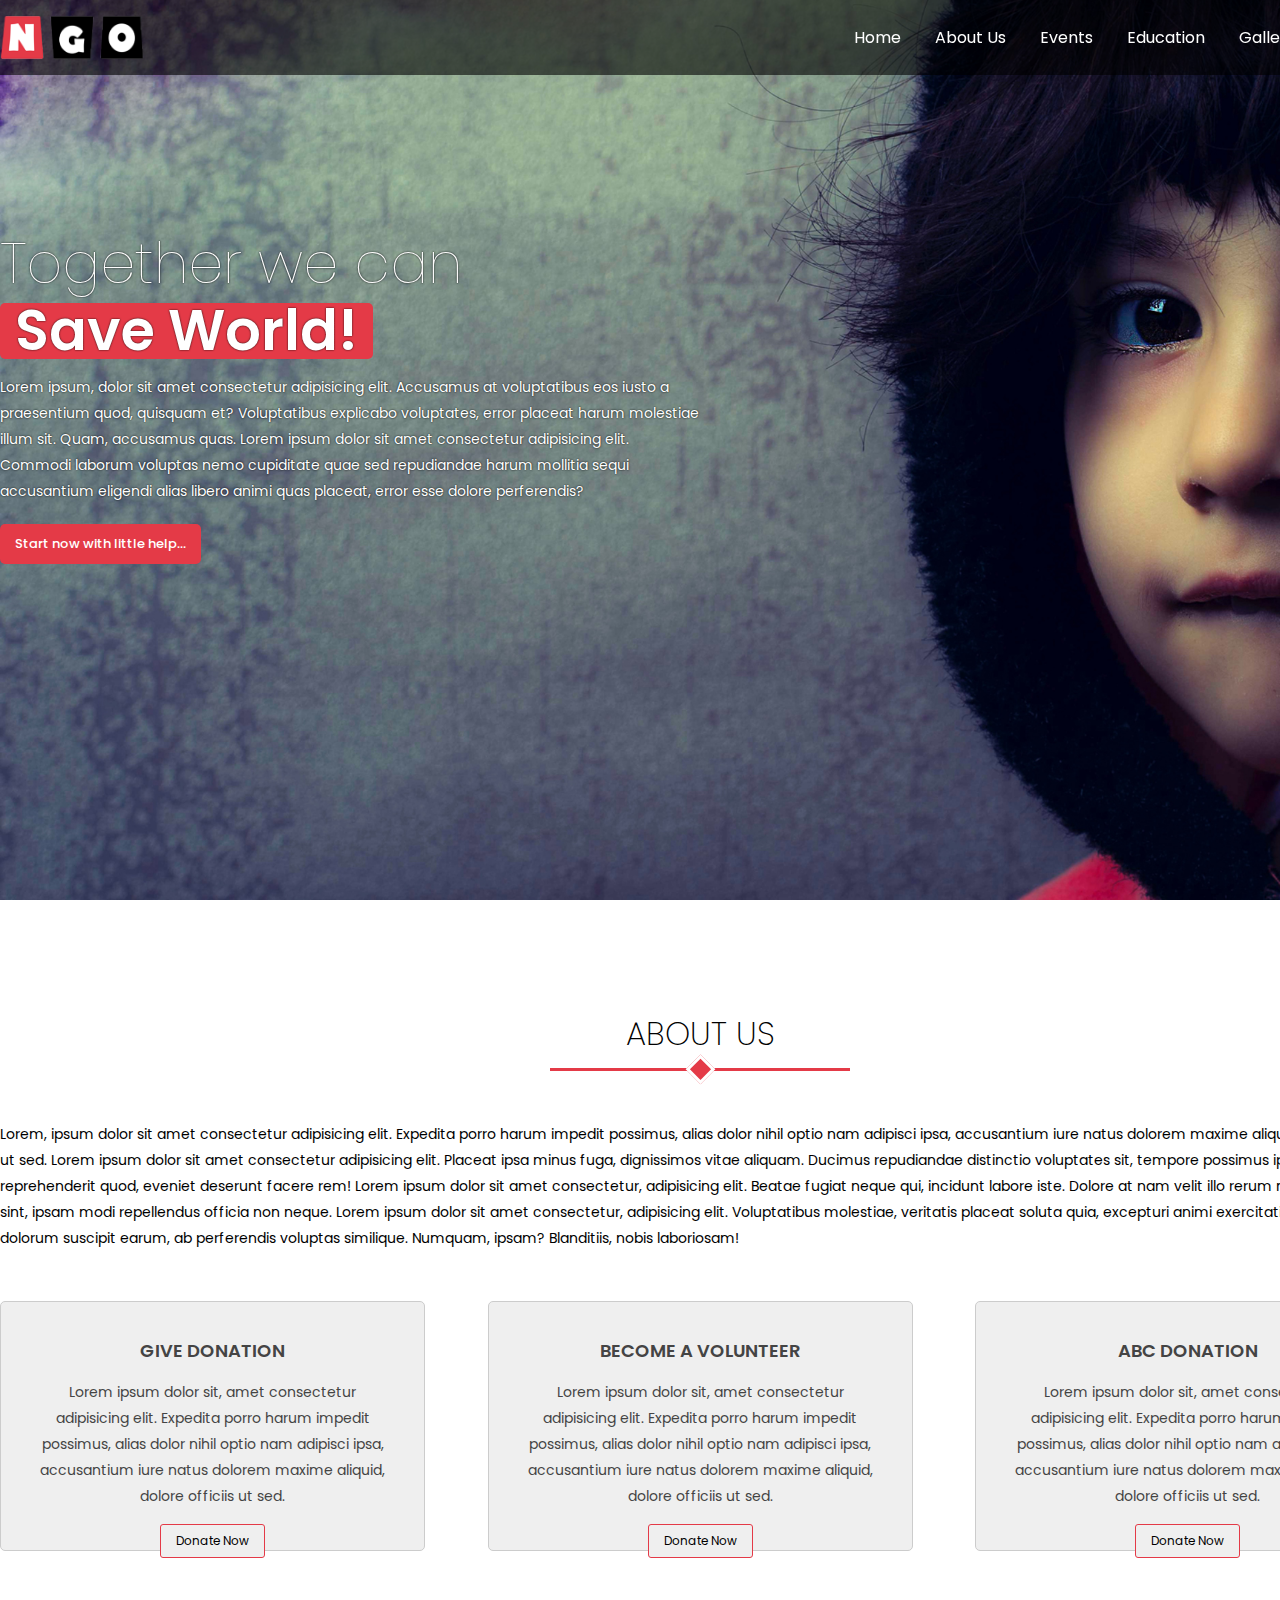
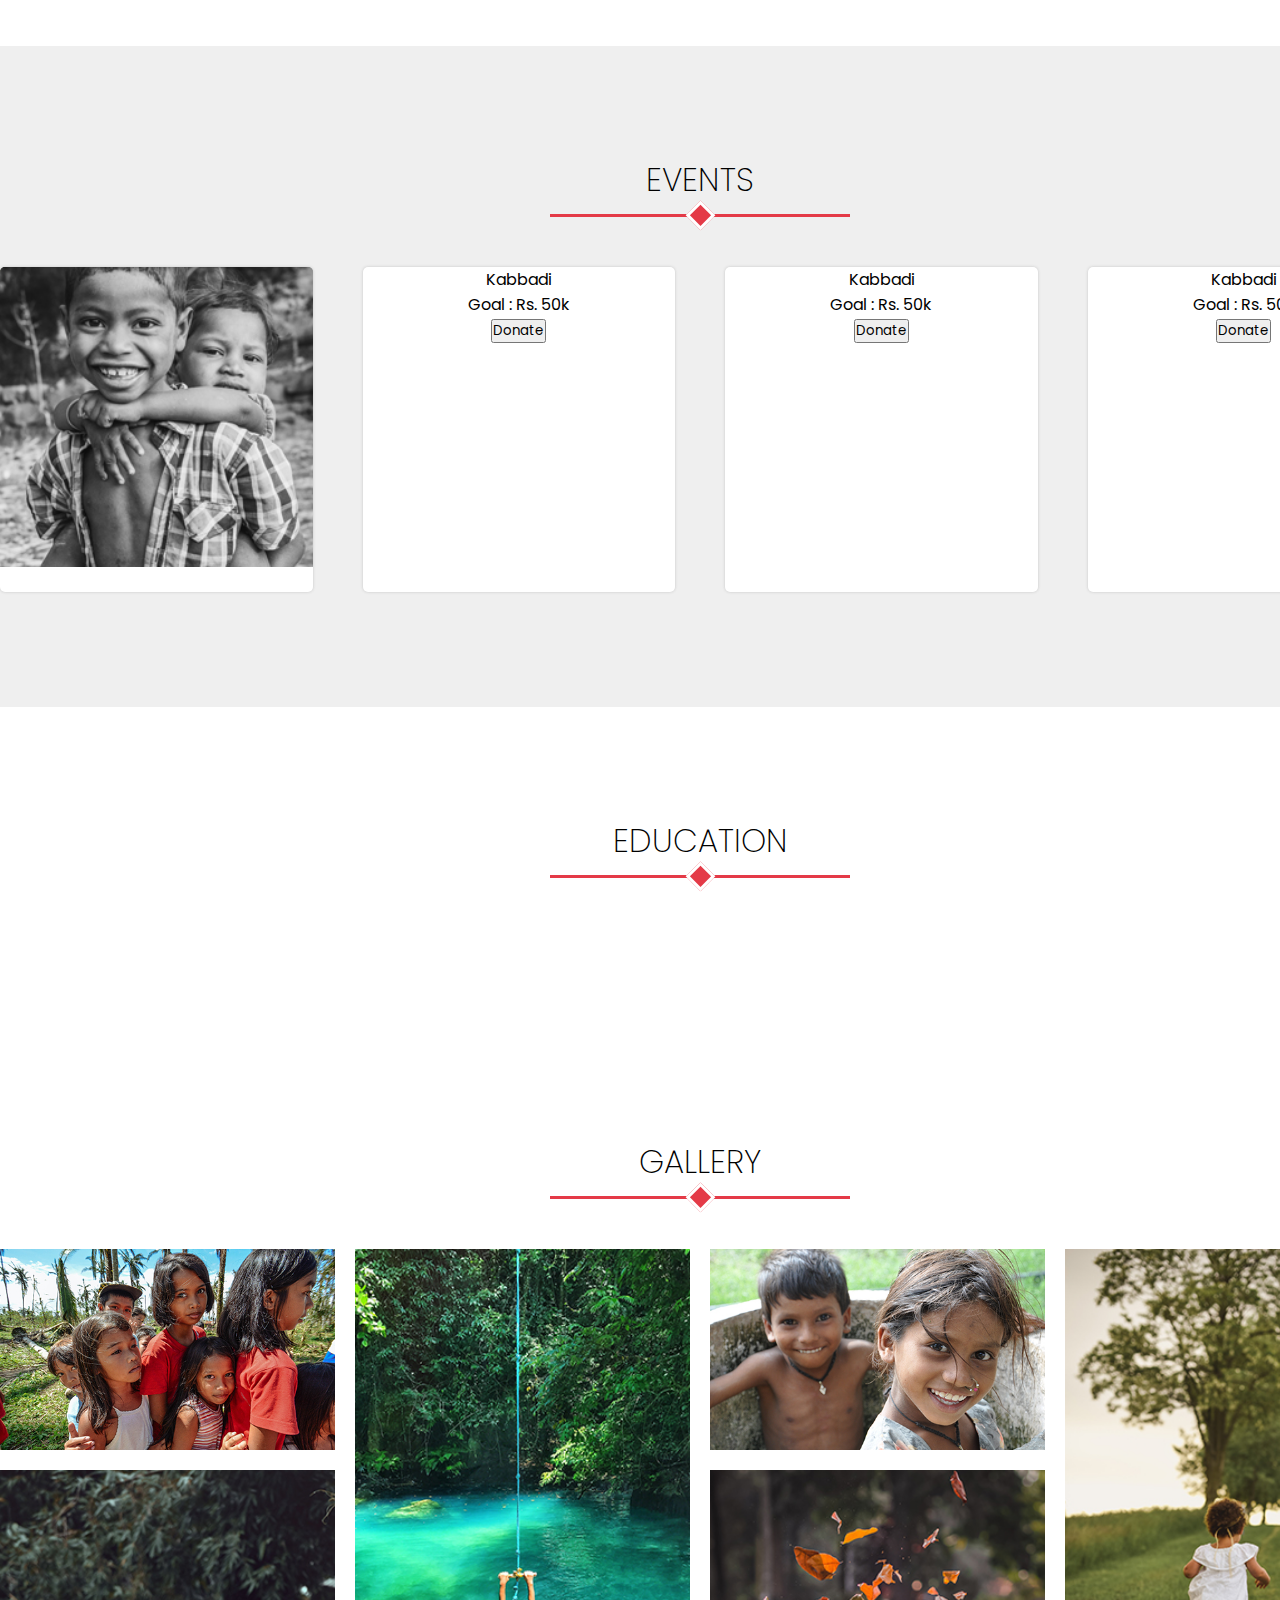
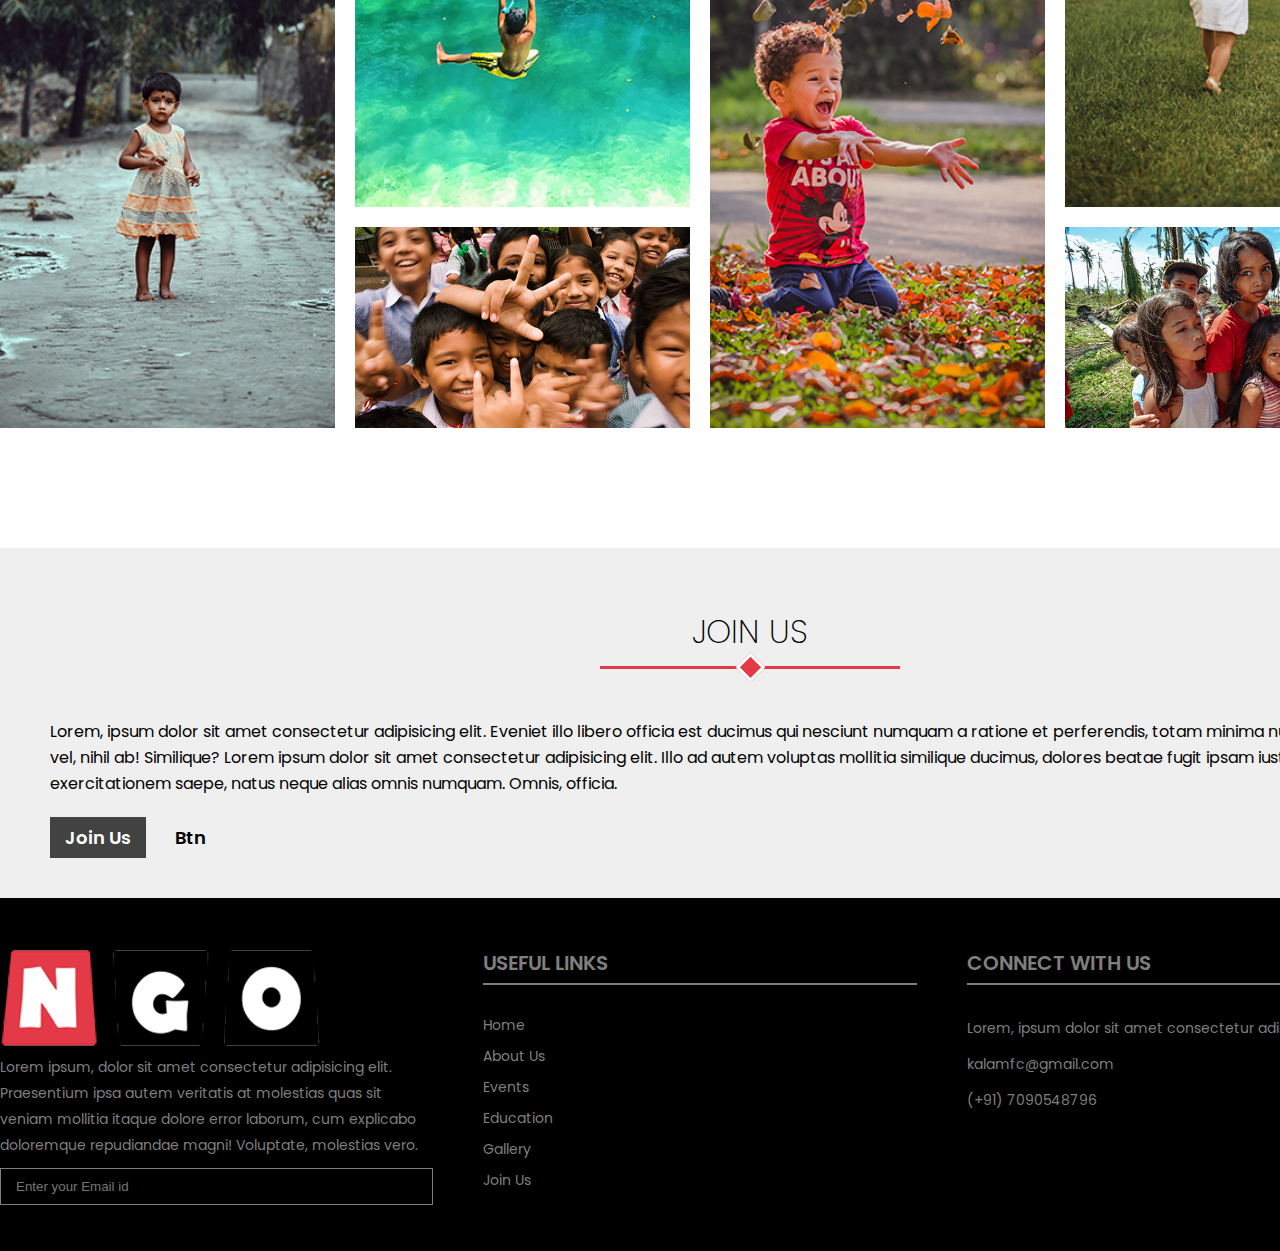
<file: NGO_Kalam/index.html>
<!DOCTYPE html>
<html lang="en">
    <head>
        <meta charset="UTF-8" />
        <meta name="viewport" content="width=device-width, initial-scale=1.0" />
        <title>NGO Website Template</title>
        <link rel="stylesheet" href="./css/style.css" />
    </head>
    <body>
        <!-- homeSection starts -->
        <div class="fullContainer banner" id="homeSection">
            <!-- header starts -->
            <header>
                <div class="container">
                    <div class="logo">
                        <img src="images/logo.png" alt="logo">
                    </div>

                    <nav>
                        <ul>
                            <li>
                                <a href="#homeSection">Home</a>
                            </li>
                            <li>
                                <a href="#aboutUs">About Us</a>
                            </li>
                            <li>
                                <a href="#programsSection">Events</a>
                            </li>
                            <li>
                                <a href="Javascript:void(0);">Education</a>
                            </li>
                            <li>
                                <a href="#gallerySection">Gallery</a>
                            </li>
                            <li>
                                <a href="Javascript:void(0);">Join Us</a>
                            </li>
                        </ul>
                    </nav>
                </div>
            </header>
            <!-- header ends -->

            <div class="container">
                <h1>Together we can <span>Save World!</span></h1>
                <p>
                    Lorem ipsum, dolor sit amet consectetur adipisicing elit. Accusamus at voluptatibus eos iusto a praesentium quod, quisquam et? Voluptatibus explicabo voluptates, error placeat harum molestiae illum sit. Quam, accusamus quas. Lorem ipsum dolor sit amet consectetur adipisicing elit. Commodi laborum voluptas nemo cupiditate quae sed repudiandae harum mollitia sequi accusantium eligendi alias libero animi quas placeat, error esse dolore perferendis?
                </p>
                <button>Start now with little help...</button>
            </div>
        </div>
        <!-- homeSection ends -->

        <!-- About Us starts -->
        <section class="fullContainer" id="aboutUs">
            <div class="container">
                <h2 class="sectionTitle">About Us</h2>
                <p>
                    Lorem, ipsum dolor sit amet consectetur adipisicing elit. Expedita porro harum impedit possimus, alias dolor nihil optio nam adipisci ipsa, accusantium iure natus dolorem maxime aliquid, dolore officiis ut sed. Lorem ipsum dolor sit amet consectetur adipisicing elit. Placeat ipsa minus fuga, dignissimos vitae aliquam. Ducimus repudiandae distinctio voluptates sit, tempore possimus ipsa autem, reprehenderit quod, eveniet deserunt facere rem! Lorem ipsum dolor sit amet consectetur, adipisicing elit. Beatae fugiat neque qui, incidunt labore iste. Dolore at nam velit illo rerum nisi voluptates sint, ipsam modi repellendus officia non neque. Lorem ipsum dolor sit amet consectetur, adipisicing elit. Voluptatibus molestiae, veritatis placeat soluta quia, excepturi animi exercitationem dolore dolorum suscipit earum, ab perferendis voluptas similique. Numquam, ipsam? Blanditiis, nobis laboriosam!
                </p>

                <div class="cards">
                    <div class="donationBox">
                        <div class="title">Give Donation</div>
                        <p>
                            Lorem ipsum dolor sit, amet consectetur adipisicing elit. Expedita porro harum impedit possimus, alias dolor nihil optio nam adipisci ipsa, accusantium iure natus dolorem maxime aliquid, dolore officiis ut sed.
                        </p>
                        <button>
                            Donate Now
                        </button>
                    </div>

                    <div class="volunteerBox">
                        <div class="title">Become a volunteer</div>
                        <p>
                            Lorem ipsum dolor sit, amet consectetur adipisicing elit. Expedita porro harum impedit possimus, alias dolor nihil optio nam adipisci ipsa, accusantium iure natus dolorem maxime aliquid, dolore officiis ut sed.
                        </p>
                        <button>
                            Donate Now
                        </button>
                    </div>

                    <div class="abcBox">
                        <div class="title">Abc Donation</div>
                        <p>
                            Lorem ipsum dolor sit, amet consectetur adipisicing elit. Expedita porro harum impedit possimus, alias dolor nihil optio nam adipisci ipsa, accusantium iure natus dolorem maxime aliquid, dolore officiis ut sed.
                        </p>
                        <button>
                            Donate Now
                        </button>
                    </div>
                </div>
            </div>
        </section>

        <!-- About Us ends -->
        <!-- Events Starts -->

        <section class="programs" id="programsSection">
            <div class="container">
                <h2 class="sectionTitle">Events</h2>

                <div class="boxContainer">

                    <div class="box">
                        <div class="cardImage">
                            <div class="programTitle">Kabbadi</div>
                            <div class="donationCount">
                                Goal : <span>Rs. 50k</span>
                            </div>
                            <button>Donate</button>
                        </div>
                    </div>

                    <div class="box">
                        <div class="cardImage">
                            <div class="programTitle">Kabbadi</div>
                            <div class="donationCount">
                                Goal : <span>Rs. 50k</span>
                            </div>
                            <button>Donate</button>
                        </div>
                    </div>

                    <div class="box">
                        <div class="cardImage">
                            <div class="programTitle">Kabbadi</div>
                            <div class="donationCount">
                                Goal : <span>Rs. 50k</span>
                            </div>
                            <button>Donate</button>
                        </div>
                    </div>

                    <div class="box">
                        <div class="cardImage">
                            <div class="programTitle">Kabbadi</div>
                            <div class="donationCount">
                                Goal : <span>Rs. 50k</span>
                            </div>
                            <button>Donate</button>
                        </div>
                    </div>

                </div>
            </div>
        </section>

        <!-- Events Ends -->

        <section class="education" id="educationSection">
            <div class="container">
                <div class="sectionTitle">Education</div>
            </div>
        </section>

        <!-- Gallery Starts -->
        <section class="gallery" id="gallerySection">
            <div class="container">
                <div class="sectionTitle">Gallery</div>

                <div class="galleryContainer">
                    <!-- Items Starts -->
                    <div class="item">
                        <span class="title">Image title</span>
                        <img src="images/gallery/1.jpg" alt="">
                    </div>

                    <div class="item">
                        <span class="title">Image title</span>
                        <img src="images/gallery/2.jpg" alt="">
                    </div>

                    <div class="item">
                        <span class="title">Image title</span>
                        <img src="images/gallery/3.jpg" alt="">
                    </div>

                    <div class="item">
                        <span class="title">Image title</span>
                        <img src="images/gallery/4.jpg" alt="">
                    </div>

                    <div class="item">
                        <span class="title">Image title</span>
                        <img src="images/gallery/5.jpg" alt="">
                    </div>

                    <div class="item">
                        <span class="title">Image title</span>
                        <img src="images/gallery/6.jpg" alt="">
                    </div>

                    <div class="item">
                        <span class="title">Image title</span>
                        <img src="images/gallery/7.jpg" alt="">
                    </div>

                    <div class="item">
                        <span class="title">Image title</span>
                        <img src="images/gallery/8.jpg" alt="">
                    </div>
                    <!-- Items Starts -->
                </div>
            </div>
        </section>
        <!-- Gallery Ends -->

        <!-- Join us Starts -->
        <section class="join" id="joinSection">
            <div class="container">
                <div class="sectionTitle">Join Us</div>
                <p>
                    Lorem, ipsum dolor sit amet consectetur adipisicing elit. Eveniet illo libero officia est ducimus qui nesciunt numquam a ratione et perferendis, totam minima nulla tempora aliquam vel, nihil ab! Similique? Lorem ipsum dolor sit amet consectetur adipisicing elit. Illo ad autem voluptas mollitia similique ducimus, dolores beatae fugit ipsam iusto doloremque exercitationem saepe, natus neque alias omnis numquam. Omnis, officia.
                </p>
                <button class="joinNow">Join Us</button>
                <button class="btn2">Btn</button>
            </div>
        </section>
        <!-- Join us Ends -->

        <!-- Footer Starts -->

        <footer>
            <div class="container">
                <div class="newsLetterContainer">
                    <img src="images/logo.png" alt="">
                    <p>
                        Lorem ipsum, dolor sit amet consectetur adipisicing elit. Praesentium ipsa autem veritatis at molestias quas sit veniam mollitia itaque dolore error laborum, cum explicabo doloremque repudiandae magni! Voluptate, molestias vero.
                    </p>
                    <input type="text" placeholder="Enter your Email id" />
                </div>
                <div class="linksContainer">
                    <div class="title">Useful Links</div>
                    <ul>
                        <li>
                            <a href="#homeSection">Home</a>
                        </li>
                        <li>
                            <a href="#aboutUs">About Us</a>
                        </li>
                        <li>
                            <a href="#programsSection">Events</a>
                        </li>
                        <li>
                            <a href="Javascript:void(0);">Education</a>
                        </li>
                        <li>
                            <a href="#gallerySection">Gallery</a>
                        </li>
                        <li>
                            <a href="Javascript:void(0);">Join Us</a>
                        </li>
                    </ul>
                </div>
                <div class="connectContainer">
                    <div class="title">Connect with Us</div>
                    <p>
                        Lorem, ipsum dolor sit amet consectetur adipisicing elit.
                    </p>
                    <p>kalamfc@gmail.com</p>
                    <p>(+91) 7090548796</p>
                </div>
            </div>
        </footer>
        
        <!-- Footer Ends -->
    </body>
</html>

<script>
    var style = [
        "background: linear-gradient(#D33106, #571402)",
        "border: 1px solid #3E0E02",
        "color: white",
        "display: block",
        "text-shadow: 0 1px 0 rgba(0, 0, 0, 0.3)",
        "line-height: 40px",
        "font-size: 25px",
        "text-align: center",
        "text-align: center",
        "font-weight: bold",
    ].join(";");

    console.log(
        "%c FREE FREE FREE Click the link below for more source code like this ",
        style
    );
    console.log(
        "%c https://www.youtube.com/c/WebTutorialGuru?sub_confirmation=1 ",
        style
    );
    console.log(
        "%c Support us on patreon and get complete source code ",
        style
    );
    console.log("%c https://www.patreon.com/WebTutorialGuru ", style);
</script>
</file>
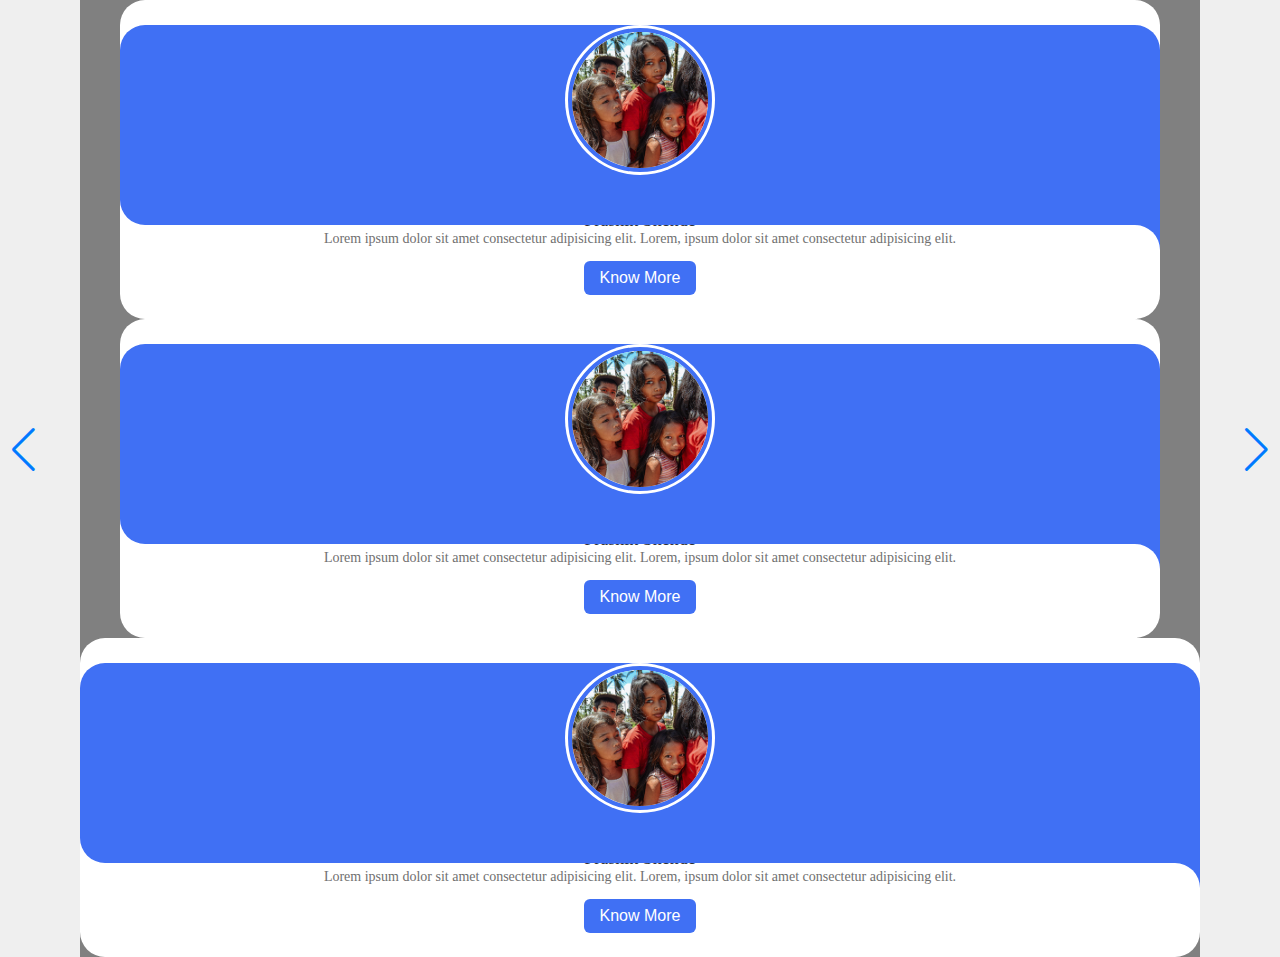
<file: NGO_Kalam/res.html>
<!DOCTYPE html>
<html lang="en">
  <head>
    <meta charset="UTF-8" />
    <meta name="viewport" content="width=device-width, initial-scale=1.0" />
    <title>Document</title>
    <link rel="stylesheet" href="./stl.css" />
    <link rel="stylesheet" href="swiper-bundle.min.css" />
  </head>
  <body>
    <div class="slideContainer swiper">
      <div class="slideContent">
        <div class="cardWrapper swiper-wrapper">
            <!-- card -->
          <div class="card swiper-slide">
            <div class="imageContent">
              <span class="overlay"></span>

              <div class="cardImage">
                <img src="images/gallery/1.jpg" alt="" class="cardImg" />
              </div>
            </div>

            <div class="cardContent">
              <h2 class="name">Prashik Shende</h2>
              <p class="description">
                Lorem ipsum dolor sit amet consectetur adipisicing elit. Lorem,
                ipsum dolor sit amet consectetur adipisicing elit.
              </p>

              <button class="button">Know More</button>
            </div>
          </div>
        </div>

        <div class="card swiper-slide">
            <div class="imageContent">
              <span class="overlay"></span>

              <div class="cardImage">
                <img src="images/gallery/1.jpg" alt="" class="cardImg" />
              </div>
            </div>

            <div class="cardContent">
              <h2 class="name">Prashik Shende</h2>
              <p class="description">
                Lorem ipsum dolor sit amet consectetur adipisicing elit. Lorem,
                ipsum dolor sit amet consectetur adipisicing elit.
              </p>

              <button class="button">Know More</button>
            </div>
          </div>
        </div>

        <div class="card swiper-slide">
            <div class="imageContent">
              <span class="overlay"></span>

              <div class="cardImage">
                <img src="images/gallery/1.jpg" alt="" class="cardImg" />
              </div>
            </div>

            <div class="cardContent">
              <h2 class="name">Prashik Shende</h2>
              <p class="description">
                Lorem ipsum dolor sit amet consectetur adipisicing elit. Lorem,
                ipsum dolor sit amet consectetur adipisicing elit.
              </p>

              <button class="button">Know More</button>
            </div>
          </div>
        </div>
      </div>

      <div class="swiper-button-next"></div>
      <div class="swiper-button-prev"></div>
      <div class="swiper-pagination"></div>
    </div>

  </body>

  <script src="swiper-bundle.min.js"></script>
  <script src="script.js"></script>
</html>
</file>
<file: NGO_Kalam/css/style.css>
/* Common Style Starts */
@import url("https://fonts.googleapis.com/css2?family=Poppins:wght@200;300;400;500;600;700;800&display=swap");

:root{
        --themeRed: #e43a47;
        --gray: #efefef;
}

html{
        scroll-behavior: smooth;
}

button,
body {
  font-family: "Poppins", sans-serif;
}

*{
        margin: 0;
        padding: 0;
        box-sizing: border-box;
}

p{
        font-size: 14px;
        line-height: 26px;
}

.fullContainer{
        width: 100%;
}

.container{
        width: 1400px;
        margin: auto;
}

.sectionTitle{
        width: 300px;
        border-bottom: 3px solid var(--themeRed);
        text-align: center;
        font-size: 2rem;
        font-weight: 200;
        margin: 0 auto 50px;
        position: relative;
        padding: 10px 0;
        text-transform: uppercase;
}

.sectionTitle::after{
        display: inline-block;
        content: "";
        height: 15px;
        width: 15px;
        background-color: var(--themeRed);
        position: absolute;
        left: calc(50% - 10px);
        top: calc(75% - 7px);
        transform: rotate(45deg) translate(50%, 50%);
        border: 3px solid #fff;
}

section{
        padding: 100px 0;
        position: relative;
}

/* Common Style Ends */

/* Home Section Starts */

header{
        width: 100%;
        background-color: rgba(0, 0, 0, 0.6);
        position: fixed;
        z-index: 2;
}

header .container{
        display: flex;
        justify-content: space-between;
}

header .container .logo{
        padding: 15px 0;
        height: 75px;
}

header .container .logo img{
        height: 100%;
}

header nav ul{
        list-style-type: none;
}

header nav ul li{
        display: inline-block;
}

header nav ul li a{
        display: inline-block;
        height: 75px;
        line-height: 75px;
        padding: 0 15px;
        text-decoration: none;
        text-transform: capitalize;
        font-size: 16px;
        color: #fff;
        transition: 0.3s;
}

header nav ul li a:hover{
        background-color: var(--themeRed);
}

.banner{
        min-height: 100vh;
        width: 100%;
        background-image: url(../images/banner.jpg);
        background-size: cover;
        background-attachment: fixed;
}

.banner h1{
        margin-top: 230px;
        display: inline-block;
        font-size: 3.5rem;
        color: #fff;
        text-shadow: 0 0 2px #000;
        width: 50%;
        line-height: 4.2rem;
        font-weight: 100;
}

.banner h1 span{
        background-color: var(--themeRed);
        display: inline-block;
        line-height: 3.5rem;
        padding: 0 15px;
        font-weight: 600;
        border-radius: 5px;
}

.banner p{
        color: #fff;
        width: 50%;
        text-shadow: 0 0 2px #000;
        margin-top: 10px;
}

.banner button{
        background-color: var(--themeRed);
        border: 0;
        outline: none;
        color: #fff;
        font-size: 13px;
        font-weight: 500;
        margin-top: 20px;
        padding: 10px 15px;
        border-radius: 5px;
        cursor: pointer;
}
/* Home Section Ends */

/* About Us Starts */
#aboutUs .cards{
        /* width: 80%; */
        display: flex;
        flex-wrap: wrap;
        justify-content: space-between;
        margin-top: 50px;
        position: relative;
        height: 245px;
}

#aboutUs .cards > div {
        width: 425px; /*350px*/
        background-color: var(--gray);
        padding: 35px;
        color: #444;
        text-align: center;
        border-radius: 5px;
        height: 250px; /*215px*/
        border: 1px solid #ccc;
        transition: 0.3s;
}

#aboutUs .cards > div:hover{
        width: 500px; /*400px*/
        margin-top: -20px;
        border-color: var(--themeRed);
        padding: 55px;
        height: auto;
}

#aboutUs .cards > div .title{
        font-size: 18px;
        font-weight: 600;
        text-transform: uppercase;
}

#aboutUs .cards > div p{
        font-size: 14px;
        margin-top: 15px;
}

#aboutUs .cards > div button{
        border: 1px solid var(--themeRed);
        outline: none;
        padding: 7px 15px;
        margin-top: 15px;
        font-size: 12px;
        border-radius: 3px;
        transition: 0.3s;
        cursor: pointer;
}

#aboutUs .cards > div:hover button{
        background-color: var(--themeRed);
        color: #fff;
}

/* About Us Ends */
/* Events Starts */

.programs {
        background-color: var(--gray);
}

.programs .boxContainer{
        display: grid;
        grid-template-columns: repeat(4, 1fr);
        grid-gap: 50px;
}

.programs .boxContainer .box{
        position: relative;
        background-color: #fff;
        padding-bottom: 25px;
        text-align: center;
        border-radius: 5px;
        box-shadow: 0 0 3px 0 #c5c5c5;
        margin-bottom: 15px;
}

.programs .boxContainer .box .cardImage{
        width: 100%;
        height: 300px;
        background-position: center;
        background-size: cover;
        position: relative;
        overflow: hidden;
        border-radius: 5px 5px 0 0;
}

.programs .boxContainer .box .cardImage::after{
        width: 100%;
        height: 100%;
        background-position: center;
        background-size: cover;
        content: "";
        position: absolute;
        left: 0;
        top: 0;
        filter: grayscale(100%);
        transition: 0.4s;
}

.programs .boxContainer .box:nth-child(1) .cardImage,
.programs .boxContainer .box:nth-child(1) .cardImage::after{
        background-image: url("../images/programs/1.jpg");
}

.programs .boxContainer .box:nth-child(1) .cardImage,
.programs .boxContainer .box:nth-child(1) .cardImage::after{
        background-image: url("../images/programs/1.jpg");
}

.programs .boxContainer .box:nth-child(1) .cardImage,
.programs .boxContainer .box:nth-child(1) .cardImage::after{
        background-image: url("../images/programs/1.jpg");
}

.programs .boxContainer .box:nth-child(1) .cardImage,
.programs .boxContainer .box:nth-child(1) .cardImage::after{
        background-image: url("../images/programs/1.jpg");
}

.programs .boxContainer .box:hover .cardImage::after{
        top: 100%;
}

/* Events Ends */

/* Gallery Ends */
.gallery .galleryContainer{
        column-count: 4;
        column-gap: 20px;
}

.gallery .galleryContainer .item {
        position: relative;
        margin-bottom: 20px;
        overflow: hidden;
}

.gallery .galleryContainer img{
        width: 100%;
        display: block;
        transition: 0.4s;
}

.gallery .galleryContainer .title{
        position: absolute;
        background-color: var(--gray);
        padding: 5px;
        margin: 5px;
        border-radius: 5px;font-size: 13px;
        font-weight: bold;
        opacity: 0;
        z-index: 1;
        transition: 0.4s;
}

.gallery .galleryContainer .item:hover .title{
        opacity: 1;
}

.gallery .galleryContainer .item:hover img{
        transform: scale(1.2);
}
/* Gallery Ends */

/* Join Us Starts */

.join{
        width: 100%;
        height: 350px;
        padding: 50px;
        background-color: var(--gray);
}

.join p{
        font-size: 16px;
        line-height: 26px;
}

.join button{
        padding: 7px 15px;
        margin-top: 20px;
        border: 0;
        outline: none;
        font-weight: 600;
        font-size: 18px;
}

.join button.joinNow{
        margin-right: 10px;
        background-color: #424242;
        color: #fff;
}

.join button.btn2{
        background-color: var(--gray);
}

/* Join Us Ends */

/* Footer starts */
footer{
        background-color: black;
        color: #7f7f7f;
        padding: 50px 0;
        font-size: 14px;
}

footer .container{
        display: grid;
        grid-template-columns: 1fr 1fr 1fr;
        grid-gap: 50px;
}

footer .title{
        font-size: 20px;
        font-weight: 600;
        text-transform: uppercase;
        border-bottom: 2px solid;
        margin-bottom: 30px;
        padding: 0 0 5px 0;
}

footer p{
        margin-bottom: 10px;
}

footer .linksContainer ul{
        list-style-type: none;
}

footer .linksContainer ul li a{
        text-decoration: none;
        color: #7f7f7f;
        margin-bottom: 10px;
        display: inline-block;
}

footer .newsLetterContainer{
        height: 40px;
        margin-bottom: 11px;
}

footer .newsLetterContainer input{
        background-color: transparent;
        border: 1px solid #7f7f7f;
        outline: none;
        padding: 10px 15px;
        width: 100%;
}

/* Footer Ends */
</file>
<file: NGO_Kalam/stl.css>
/* Common Style Starts */
@import url("https://fonts.googleapis.com/css2?family=Poppins:wght@200;300;400;500;600;700;800&display=swap");

*{
    margin: 0;
    padding: 0;
    box-sizing: border-box;
}

body{
    min-height: 100vh;
    display: flex;
    align-items: center;
    justify-content: center;
    background-color: #efefef;
}

.slideContainer{
    max-width: 1120px;
    width: 100%;
    background-color: gray;
    padding: 40px 0;
}

.slideContent{
    margin: 0 40px;
}

.card{
    border-radius: 25px;
    background-color: #fff;
}

.imageContent,
.cardContent{
    display: flex;
    flex-direction: column;
    align-items: center;
    padding: 10px 14px;
}

.imageContent{
    position: relative;
    row-gap: 5px;
    padding: 25px 0;
}

.overlay{
    position: absolute;
    left: 0;
    right: 0;
    height: 100%;
    width: 100%;
    border-radius: 25px 25px 0 25px;
    background-color: #4070f4;
}

.overlay::before,
.overlay::after{
    content: '';
    position: absolute;
    right: 0;
    height: 40px;
    width: 40px;
    bottom: -40px;
    background-color: #4070f4;
}

.overlay::after{
    border-radius: 0 25px 0 0;
    background-color: #fff;
}

.cardImage{
    position: relative;
    height: 150px;
    width: 150px;
    border-radius: 50%;
    background-color: #fff;
    padding: 3px;
}

.cardImage .cardImg{
    height: 100%;
    width: 100%;
    object-fit: cover;
    border-radius: 50%;
    border: 4px solid #4070f4;
}

.name{
    font-size: 18px;
    color: #333;
    font-weight: 500;
}

.description{
    font-size: 14px;
    text-align: center;
    color: #707070;
}

.button{
    border: none;
    font-size: 16px;
    color: #fff;
    padding: 8px 16px;
    background-color: #4070f4;
    margin: 14px;
    border-radius: 6px;
    transition: all 0.3s ease;
    cursor: pointer;
}

.button:hover{
    background-color: #265df2;
}
</file>
